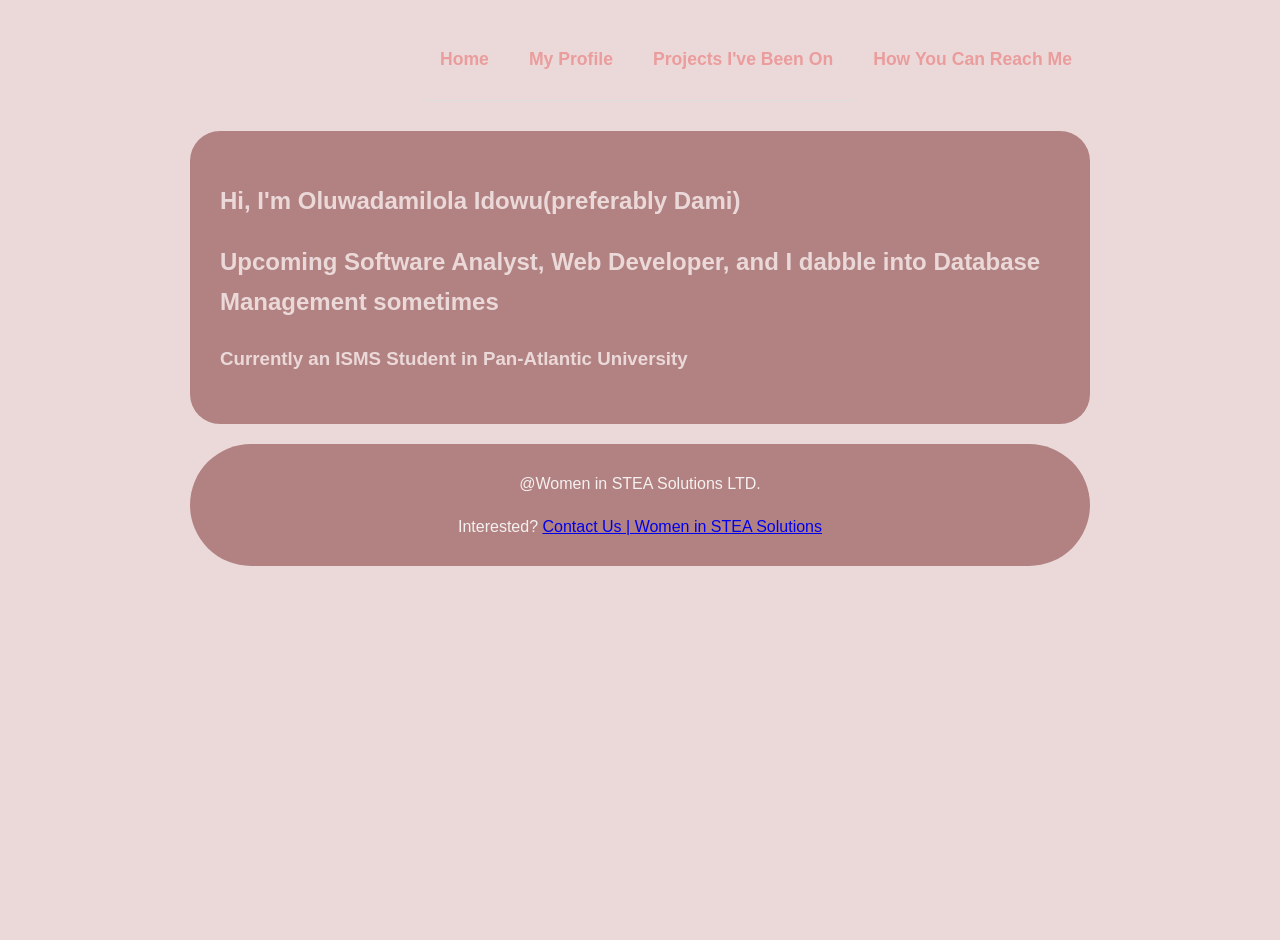
<file: index.html>
<!DOCTYPE html>
<html lang="en">
    <head>
    <title>Home</title>
        <meta charset="UTF-8">
        <meta name="viewport" content="width=device-width, initial-scale=1.0">

        <link rel="stylesheet" href="style.css">
    </head>
    <body>

        <nav>
            <a href="index.html">Home</a>
            <a href="profile.html">My Profile</a>
            <a href="projects.html">Projects I've Been On</a>
            <a href="contacts.html">How You Can Reach Me</a>
        </nav>
        <section>
        <h1>Hi, I'm Oluwadamilola Idowu(preferably Dami)</h1>
                    <h2>Upcoming Software Analyst, Web Developer, and I dabble into Database Management sometimes</h2>
                        <h3>Currently an ISMS Student in Pan-Atlantic University</h3>
                              <p></p>
                              
</section>
       <footer>
        <p>@Women in STEA Solutions LTD. </p>
        <p>Interested?
        <a href="contacts.html">Contact Us | Women in STEA Solutions</a></p>
       </footer>
    </body>
</html>
</file>
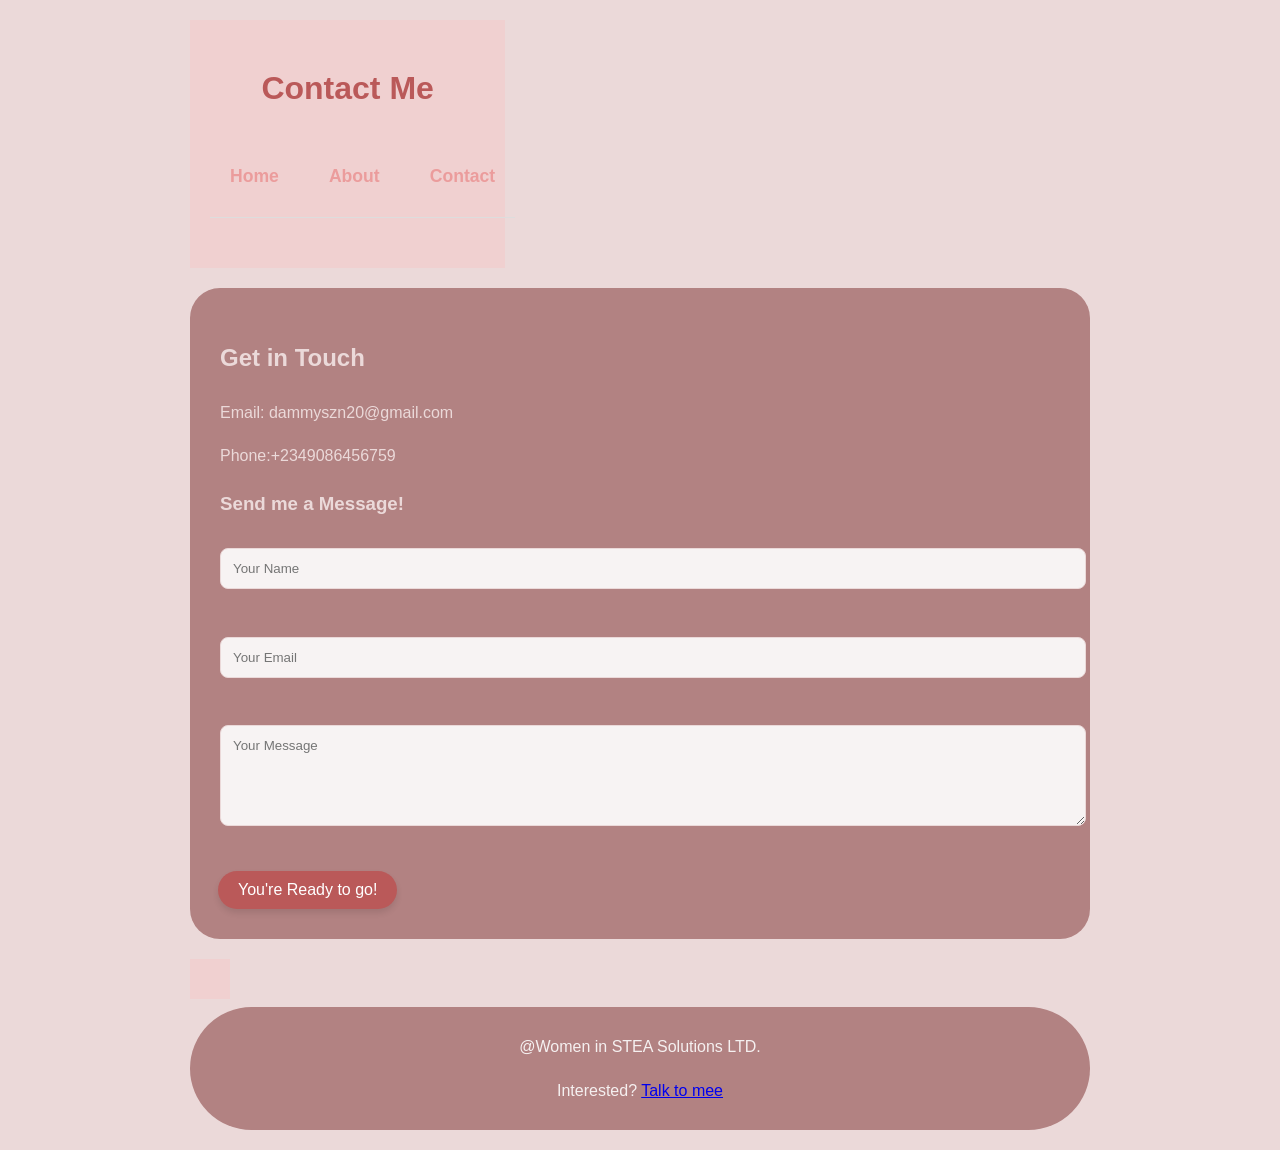
<file: contacts.html>
<!DOCTYPE html>
<html lang="en">
    <head>
        <meta charset="UTF-8">
        <title>Contact Me</title>
        <link rel="stylesheet" href="style.css">
    </head>
    <body>
 <header>
        <h1>Contact Me</h1>
        <nav>
            <a href="index.html">Home</a>
            <a href="profile.html">About</a>
            <a href="contacts.html">Contact</a>
        </nav>
    </header>

    <section class="contact-section">
        <h2>Get in Touch</h2>
        <p>Email: dammyszn20@gmail.com</p>
        <p>Phone:+2349086456759</p>

        <h3>Send me a Message!</h3>

        <form>
            <input type="text" placeholder="Your Name" required><br><br>
            <input type="email" placeholder="Your Email" required><br><br>
            <textarea placeholder="Your Message" rows="5" required></textarea><br><br>
            <button type="submit">You're Ready to go!</button>
        </form>
    </section>
        <Header>
            
        </Header>
    </body>
    <footer>
        <p>@Women in STEA Solutions LTD. </p>
        <p>Interested?
        <a href="contacts.html">Talk to mee</a></p>
       </footer>
</html>
</file>
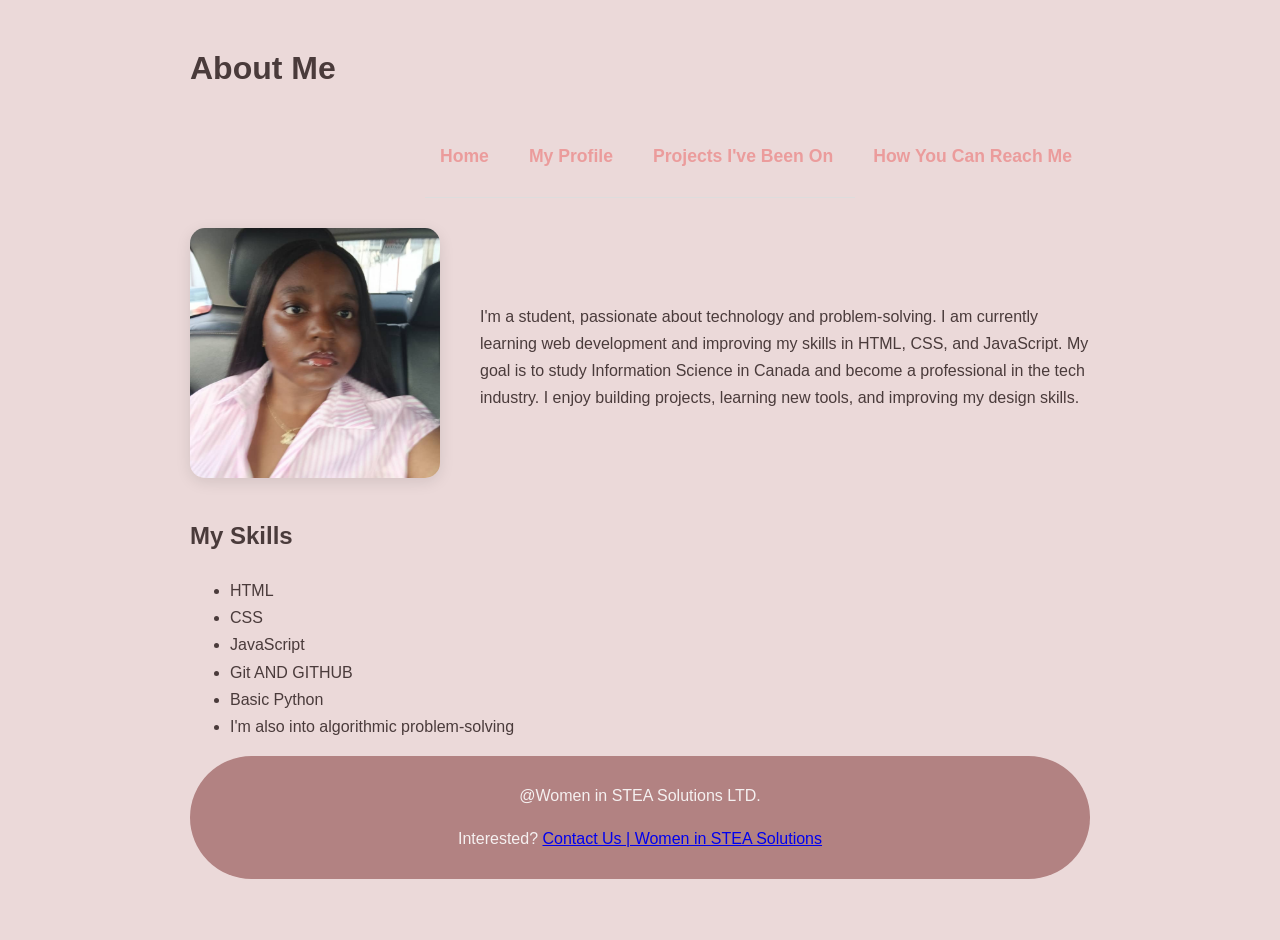
<file: profile.html>
<!DOCTYPE html>
<html lang="en">
    <head>
    <title>Get to Know Me</title>
        <meta charset="UTF-8">
        <meta name="viewport" content="width=device-width, initial-scale=1.0">

        <link rel="stylesheet" href="style.css">
    </head>
    <body>
        <h1>About Me</h1>
         <nav>
            <a href="index.html">Home</a>
            <a href="profile.html">My Profile</a>
            <a href="projects.html">Projects I've Been On</a>
            <a href="contacts.html">How You Can Reach Me</a>
        </nav>
        <div class="profile">
            <div class="profile-image">
                <img src="images/meee.jpeg" width="300px" height="auto">
            </div>
            <div class="profile-info">
                <p>I'm a student, passionate about technology and problem-solving. I am currently learning web development and improving my skills in HTML, CSS, and JavaScript.

My goal is to study Information Science in Canada and become a professional in the tech industry.

I enjoy building projects, learning new tools, and improving my design skills.
</p>
            </div>
        </div>
        <h2>My Skills</h2>
        <ul>
            <li>HTML</li>
            <li>CSS</li>
            <li>JavaScript</li>
    <li>Git AND GITHUB</li>
    <li>Basic Python</li>
    <li>I'm also into algorithmic problem-solving</li>
</ul>
<footer>
        <p>@Women in STEA Solutions LTD. </p>
        <p>Interested?
        <a href="contacts.html">Contact Us | Women in STEA Solutions</a></p>
       </footer>
    </body>
</html>
</file>
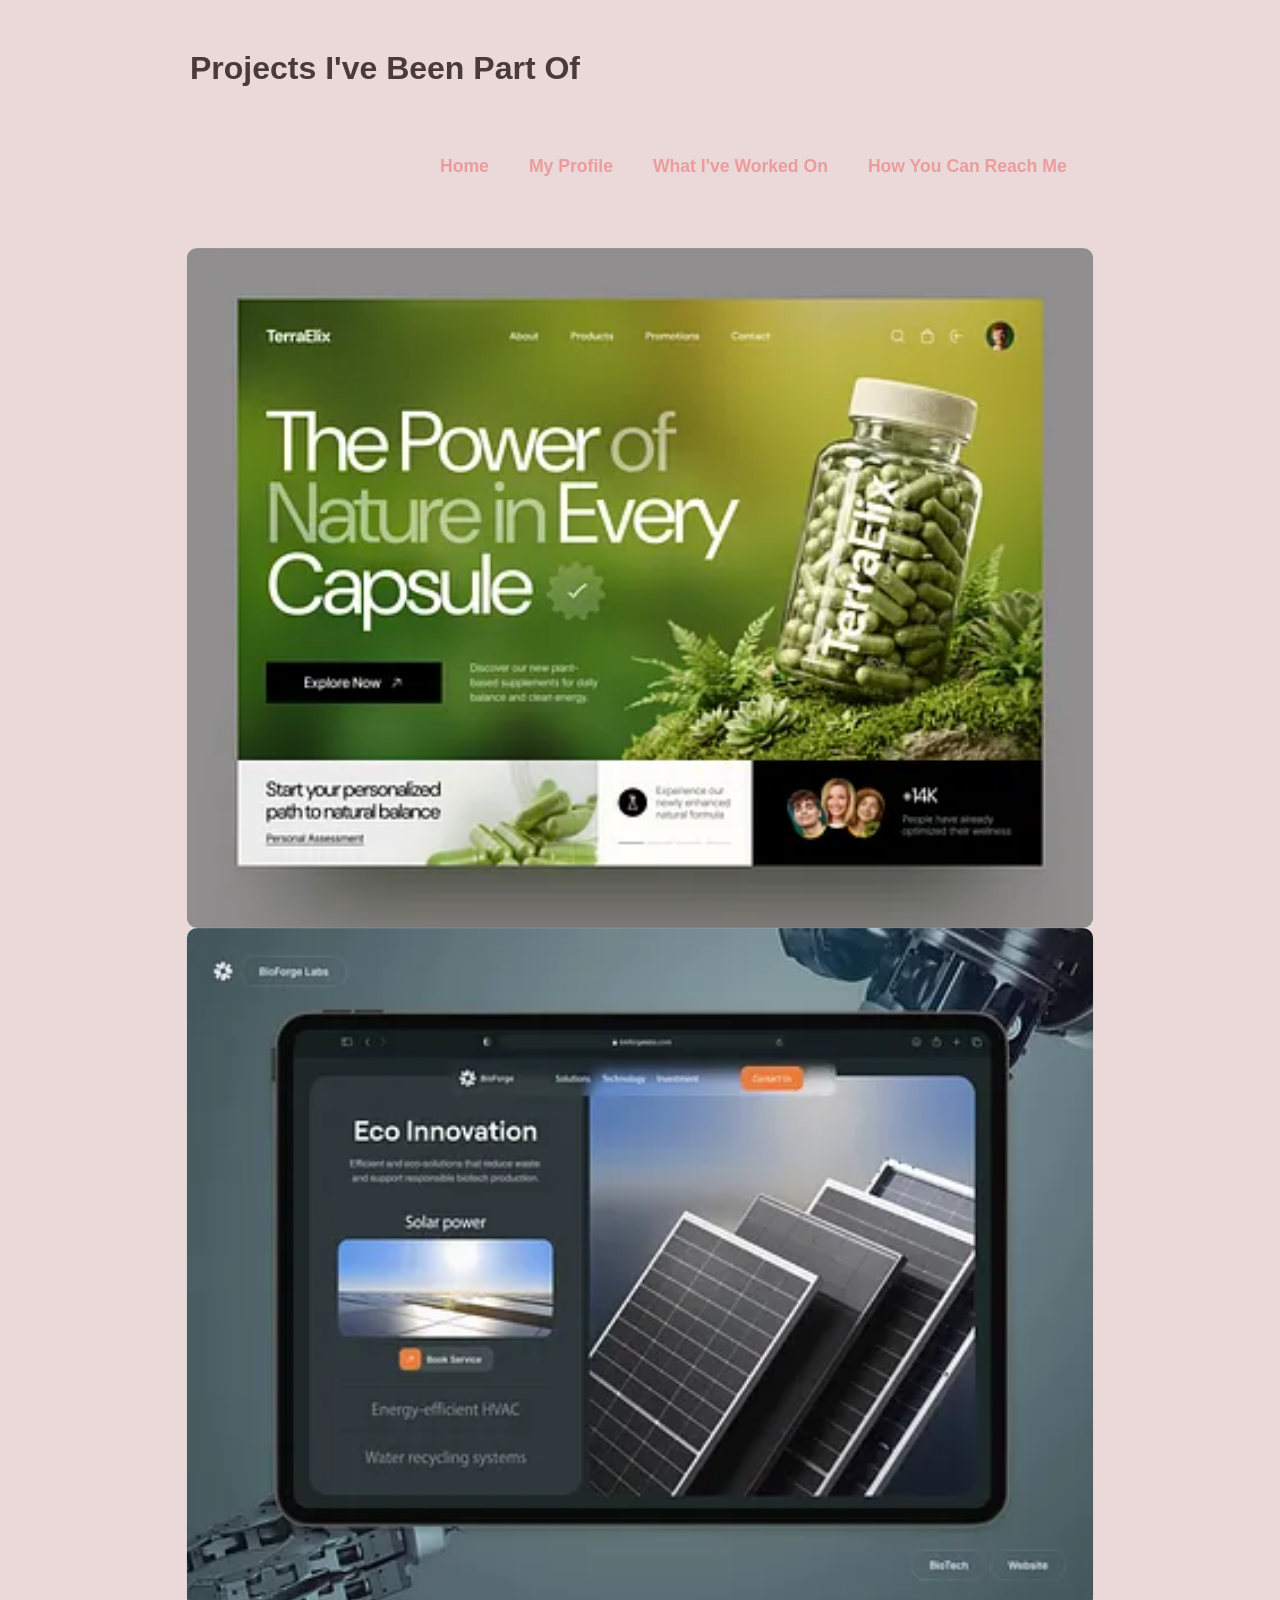
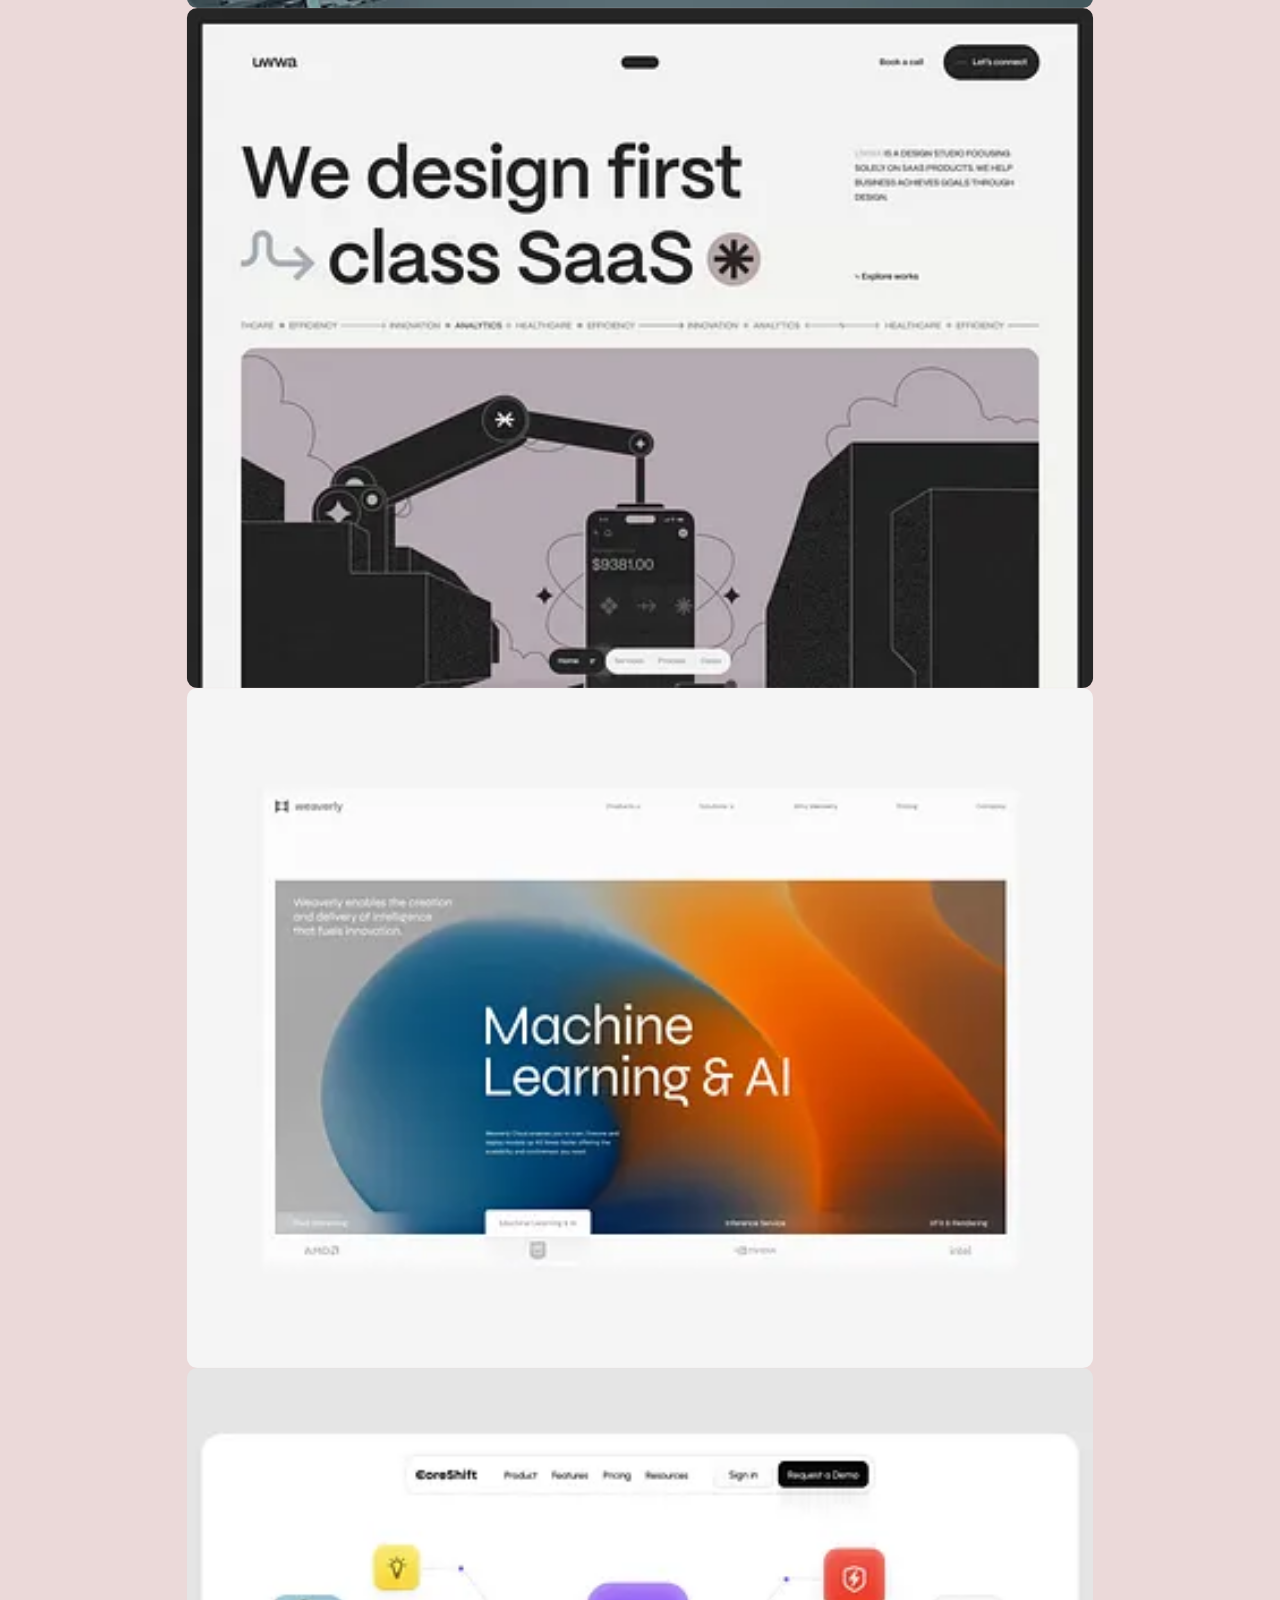
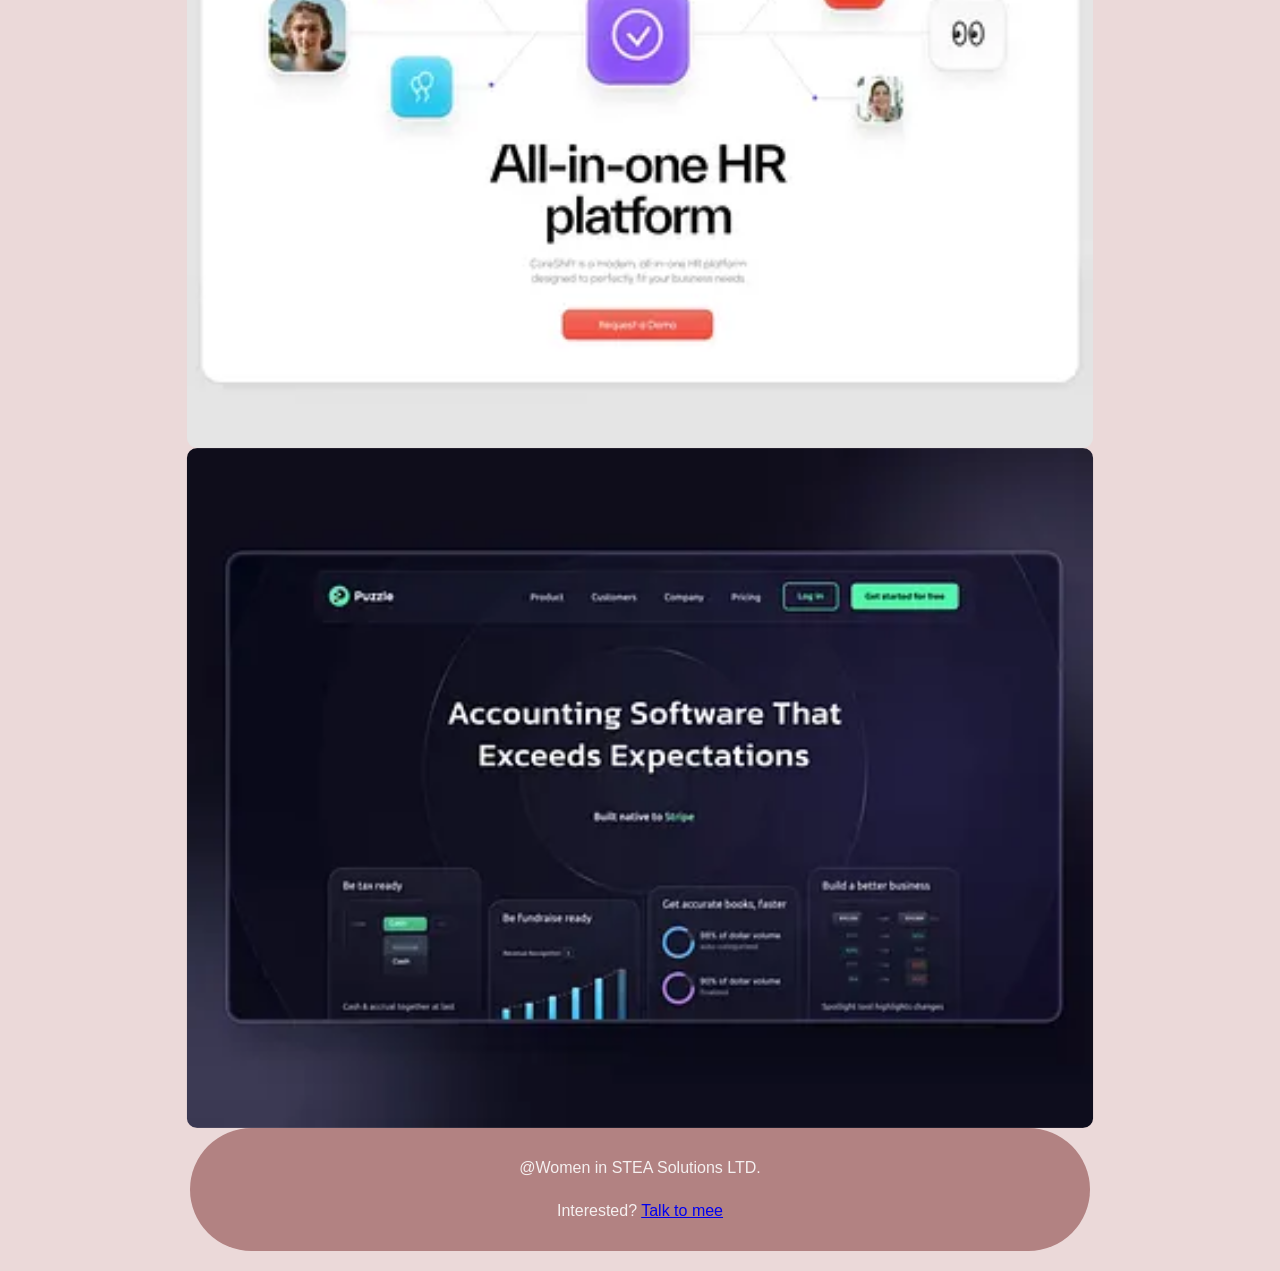
<file: projects.html>
<!DOCTYPE html>
<html lang="en">
    <head>
    <title>What I've Worked On</title>
        <meta charset="UTF-8">
        <meta name="viewport" content="width=device-width, initial-scale=1.0">

        <link rel="stylesheet" href="style.css">
    </head>

<h1>Projects I've Been Part Of</h1>

<div class="projects">

    <nav>
            <a href="index.html">Home</a>
            <a href="profile.html">My Profile</a>
            <a href="projects.html">What I've Worked On</a>
            <a href="contacts.html">How You Can Reach Me</a>
        </nav>
    <img src="images/nixtio download 5.webp">    <!--From designer nixtio on dribble-->

    <img src="images/Phenomenon study download 4.webp">  <!--From designer Pheomenon Study on dribble-->

    <img src="images/zajno download 3.webp">            <!--From designer zajno on dribble-->

    <img src="images/heartbeat image 6.webp">   <!--From designer heartbeat on dribble-->

    <img src="images/outcrowd download 2.webp"> <!--From designer outrowd on dribble-->
    
    <img src="images/Ramotion download 1.webp"> <!--From designer Ramotion on dribble-->

</div>
<footer>
        <p>@Women in STEA Solutions LTD. </p>
        <p>Interested?
        <a href="contacts.html">Talk to mee</a></p>
       </footer>
</html>
</file>
<file: style.css>
body {max-width: 900px; 
    margin: 0 auto;
    padding: 20px;
    line-height: 1.7; 
  font-family: 'Trebuchet MS', 'Lucida Sans Unicode', 'Lucida Grande', 'Lucida Sans', Arial, sans-serif;
  background-color: #ebd9d9;
  color: #4a3b3b;
  min-height: 100vh
}

          
header {
    background-color: #f0d0d0;
    color: #ba5959;
    text-align: center;
    padding: 20px;
     white-space: nowrap;
    text-decoration: none;
    display: inline-block;
    transition: transform 0.3s ease, color 0.3s ease;
    
}


nav {
    background-color: transparent;
    color: #eb9c9c;
        padding: 20px;
        text-decoration: none;
    font-weight: bold;
    text-align: center;
    align-items: center;
    display: flex;
    justify-content: center;
    flex-direction: row;
    max-width: 400px;
    margin: 0 auto;
    width: 100%;
    gap: 40px;
    align-items: center;
    flex-wrap: nowrap;
    display: flex;
    justify-content: space-around;
    padding: 20px 0;
    border-bottom: 1px solid #ddd;
    margin-bottom: 30px;

}

nav a{
    color:inherit;
    margin: 0 110px auto;
    text-decoration: none;
    font-size: 1.1rem;
    font-family:'Trebuchet MS', 'Lucida Sans Unicode', 'Lucida Grande', 'Lucida Sans', Arial, sans-serif;
    white-space: nowrap;
    text-decoration: none;
    display: inline-block;
    transition: transform 0.3s ease, color 0.3s ease;
}


nav a:hover {
    color: white;
    transform: scale(1.1);
}



section {
    padding: 30px;
    margin: 10px;
    background-color: #b28282;
    color: #ebd9d9;
    margin: 20px auto;
    border-radius: 30px;
    align-items: flex-start;
}

.profile {
    display: flex;
    align-items: center;
    gap: 40px; /* Space between text and image */
    margin-bottom: 30px;
}


.profile-image img {
    width: 250px; /* Slightly smaller looks more balanced */
    height: 250px;
    object-fit: cover; /* Prevents the image from stretching */
    border-radius: 15px; /* Soft rounded corners */
    box-shadow: 0 4px 15px rgba(0,0,0,0.1); /* Adds a subtle depth */
}
.projects {
    display: grid;        
    flex-wrap: wrap;      
    gap: 20px; 
    padding: 40px; 
    

}


.projects img {
    width: 100%;           
    border-radius: 10px;
    display: grid;
  grid-template-columns: repeat(auto-fit, minmax(300px, 1fr));
  gap: 20px;  
  transform: scale(1.03);
}

.projects img :hover {
    transition: transform 1.0s ease;
}

footer {
    background-color: #b28282;
    color: rgb(245, 240, 240);
    text-align: center;
    padding: 10px;
    border-radius: 100px;
    
    
}

input[type="text"], 
input[type="email"],
textarea {
    width: 100%; 
    max-width: 400px;
    padding: 12px;
    margin: 10px 0;
    border: 1px solid #ebd9d9;
    border-radius: 8px; 
    background-color: rgba(255, 255, 255, 0.9); 
    font-family: inherit; 
}
button, input[type=submit]
{
    background-color: #ba5959;
    color: white;
    padding: 10px 20px;
    border: none;
    border-radius: 25px;
    cursor: pointer;
    font-size: 1rem;
    box-shadow: 0 4px 6px rgba(0, 0, 0, 0.1);
    font-family: inherit;
    transform: translate(-2px);
}

    button:hover {
    background-color: #f6d5d5; 
    transform: scale(1.05); 
}
@media (max-width: 600px) {} /*for responsive design(mobile devices and tablets */
    .projects img {
        width: 100%; 
    }
    nav {
        flex-direction: row; /* Stack navigation links vertically */
        padding: 15px;
    }
    nav a {
        margin: 10px 0; 
    }

    .projects {
        grid-template-columns: 1fr; /* Force projects into a single column */
        padding: 10px;
    }

    .projects img {
        width: 100%; /* These make images full width of their container */
    }

    input[type="text"], 
    input[type="email"], 
    textarea {
        max-width: 100%; /* This ensures form fields don't overflow */
    }
    
    
    
    @media (max-width: 600px) {
        nav {
        
        flex-direction: column; 
        align-items: center;    
        padding: 15px;
    }

    nav a {
        margin: 10px 0; 
        width: 100%;            
        text-align: center;
    }

    .projects {
        
        grid-template-columns: 1fr; 
        padding: 10px;
    }

    .projects img {
        width: 100%; 
        height: auto;           
    }

    input[type="text"], 
    input[type="email"], 
    textarea {
        width: 100%;            
        box-sizing: border-box; 
    }
    }
</file>
